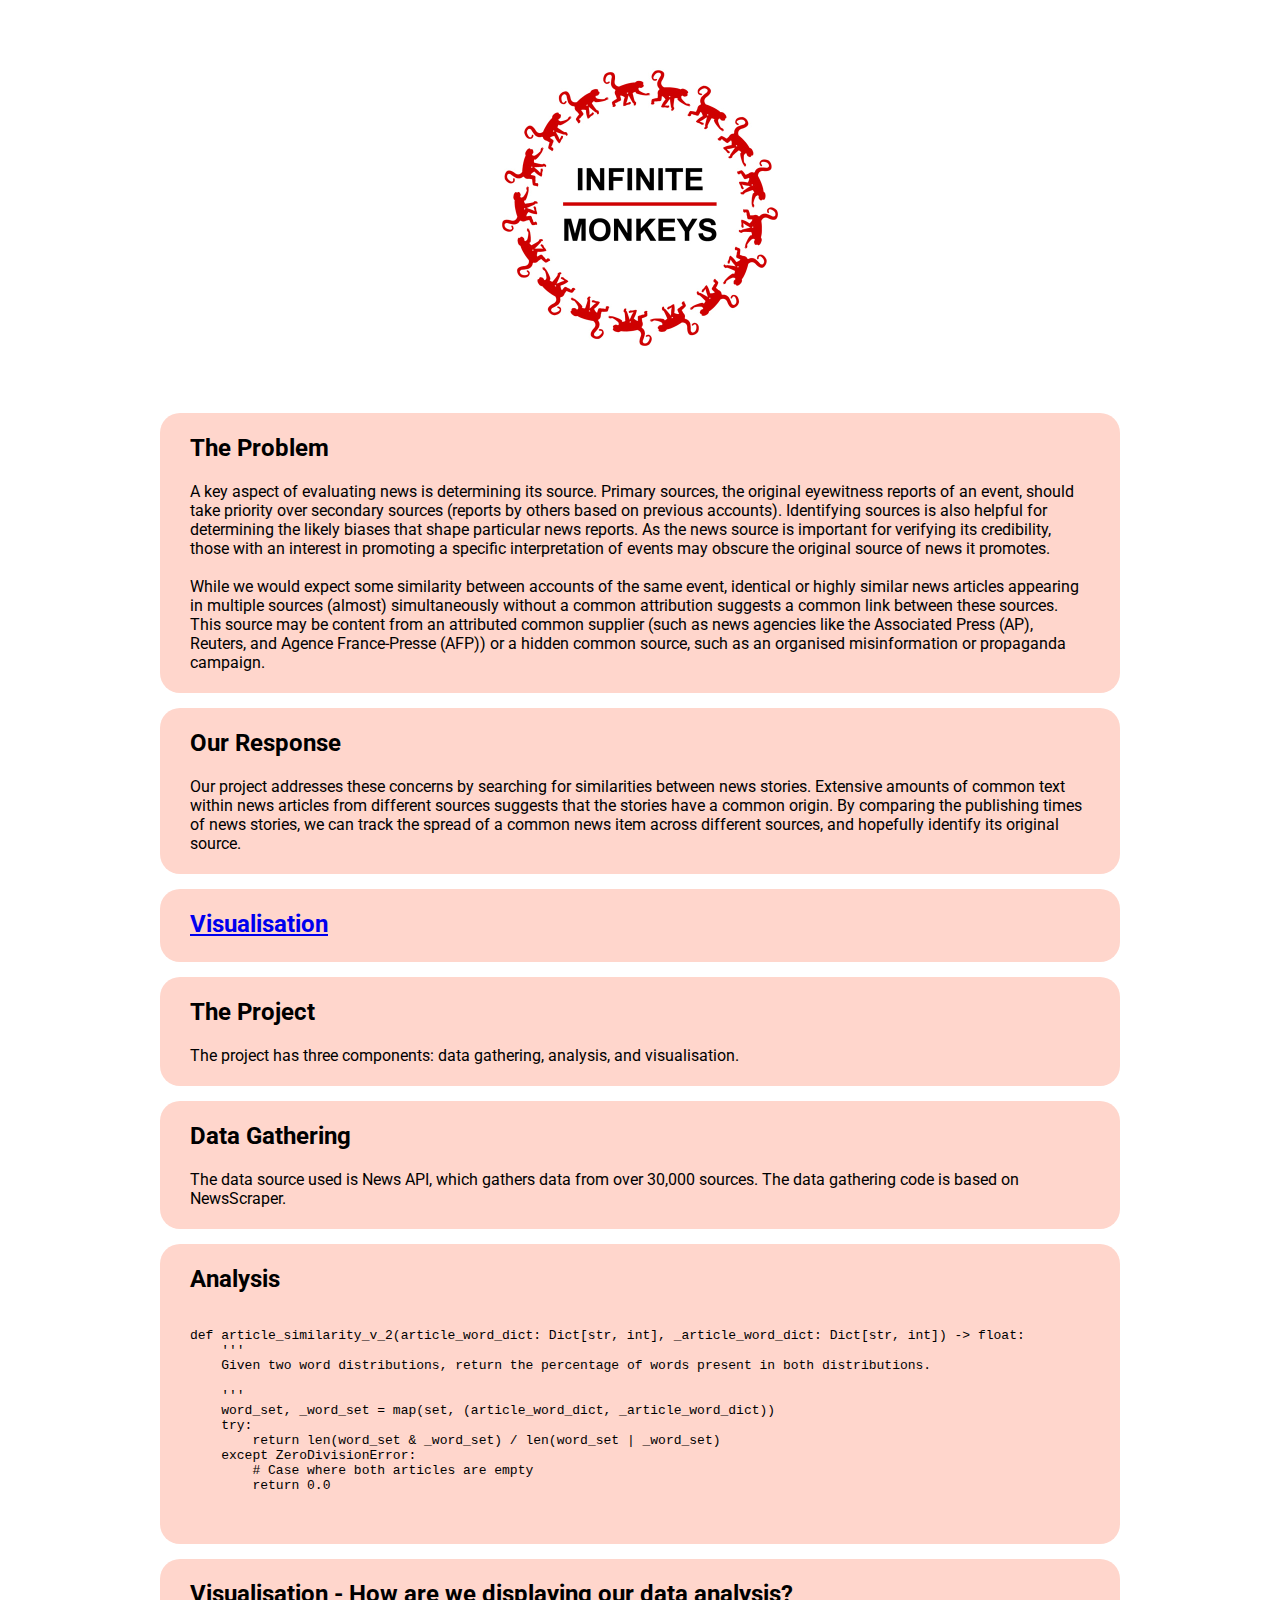
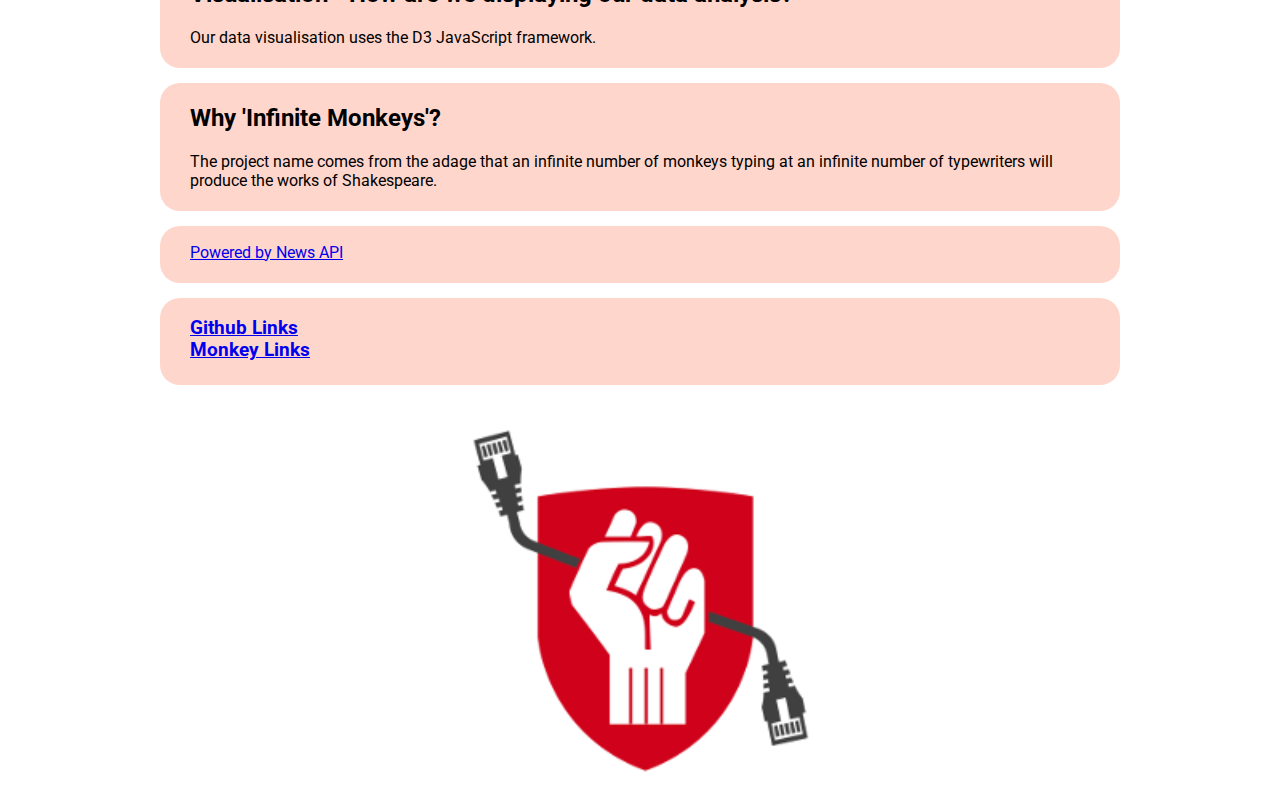
<file: www/index.html>
<!DOCTYPE html PUBLIC "-//W3C//DTD XHTML 1.0 Transitional//EN" "http://www.w3.org/TR/xhtml1/DTD/xhtml1-transitional.dtd">
<html xmlns="http://www.w3.org/1999/xhtml">
  <!--
    Modified from the Debian original for Ubuntu
    Last updated: 2016-11-16
    See: https://launchpad.net/bugs/1288690
  -->
  <head>
    <meta http-equiv="Content-Type" content="text/html; charset=UTF-8" />
    <link rel="stylesheet" href="main.css">
    <title>Infinite Monkeys</title>
    <link href="https://fonts.googleapis.com/css?family=Roboto" rel="stylesheet">
</head>
<body>
  <div class='image'>
    <img id='teamLogo' src="IM_logo_2.jpg" height="400" alt="Infinite Monkeys">
  </div>
  <div id='bodyText'>
    <div class="group">
      <h2>The Problem</h2>
      <p>
      A key aspect of evaluating news is determining its source. Primary sources, the original eyewitness reports of an event, should take priority over secondary sources (reports by others based on previous accounts). Identifying sources is also helpful for determining the likely biases that shape particular news reports. As the news source is important for verifying its credibility, those with an interest in promoting a specific interpretation of events may obscure the original source of news it promotes. <br><br>
      While we would expect some similarity between accounts of the same event, identical or highly similar news articles appearing in multiple sources (almost) simultaneously without a common attribution suggests a common link between these sources. This source may be content from an attributed common supplier (such as news agencies like the Associated Press (AP), Reuters, and Agence France-Presse (AFP)) or a hidden common source, such as an organised misinformation or propaganda campaign.
      </p>
    </div>
    <div class="group">
      <h2>Our Response</h2>
      <p>
      Our project addresses these concerns by searching for similarities between news stories.
      Extensive amounts of common text within news articles from different sources suggests that the stories have a common origin. By comparing the publishing times of news stories, we can track the spread of a common news item across different sources, and hopefully identify its original source.
      </p>
    </div>
    <div class="group">
      <h2><a href="http://infinitemonkeys.hasit.com.au/D3/">Visualisation</a></h2  >
    </div>
    <div class="group">
      <h2>The Project</h2>
      <p>
        The project has three components: data gathering, analysis, and visualisation.
      </p>
    </div>
    <div class="group">
      <h2>Data Gathering</h2>
      <p>
      The data source used is News API, which gathers data from over 30,000 sources.
      The data gathering code is based on NewsScraper.
      </p>
    </div>
    <div class="group">
      <h2>Analysis</h2>
      <p id="code">
      <pre style="white-space: pre-wrap;">
      <code style="overflow:scroll;">
def article_similarity_v_2(article_word_dict: Dict[str, int], _article_word_dict: Dict[str, int]) -> float:
    '''
    Given two word distributions, return the percentage of words present in both distributions.

    '''
    word_set, _word_set = map(set, (article_word_dict, _article_word_dict))
    try:
        return len(word_set & _word_set) / len(word_set | _word_set)
    except ZeroDivisionError:
        # Case where both articles are empty
        return 0.0
      </code>
      </pre>
      </p>
    </div>
    <div class="group">
      <h2>Visualisation - How are we displaying our data analysis?</h2>
      <p>
        Our data visualisation uses the D3 JavaScript framework.
      </p>
    </div>
    <div class="group">
      <h2>Why 'Infinite Monkeys'?</h2>
      <p>
        The project name comes from the adage that an infinite number of monkeys
        typing at an infinite number of typewriters will produce the works of Shakespeare.
      </p>
    </div>
    <div class="group">
      <p><a href="https://newsapi.org">Powered by News API</a></p>
    </div>
    <div class="group">
      <h3>
        <a href="https://github.com/bertrand-caron/infinite_monkeys"> Github Links</a>
        <br>
        <a href="http://infinitemonkeys.hasit.com.au/monkeyParty.html"> Monkey Links</a>
      </h3>
    </div>
  <div class="image">
    <img id='freedomLogo' src="ifh_logo_square.png" height="400" alt="Internet Freedom Hackathon">
  </div>
</div>
</body>
</html>
</file>
<file: www/main.css>
html {
  height: 100%;
  font-family: 'Roboto', sans-serif;
}

#code {
  font-style: italic;
}

.group {
  background-color: #ffd6cc;
  padding-left: 30px;
  padding-right: 30px;
  padding-bottom: 5px;
  padding-top: 1px;
  margin-bottom: 15px;
  margin-top: 5px;
  border-radius: 20px;
}

body {
  margin-left: auto;
  margin-right: auto;
  width: 75%;
}

img {
  display: block;
  margin-left: auto;
  margin-right: auto;
}

p {
  text-align: left;
}
</file>
